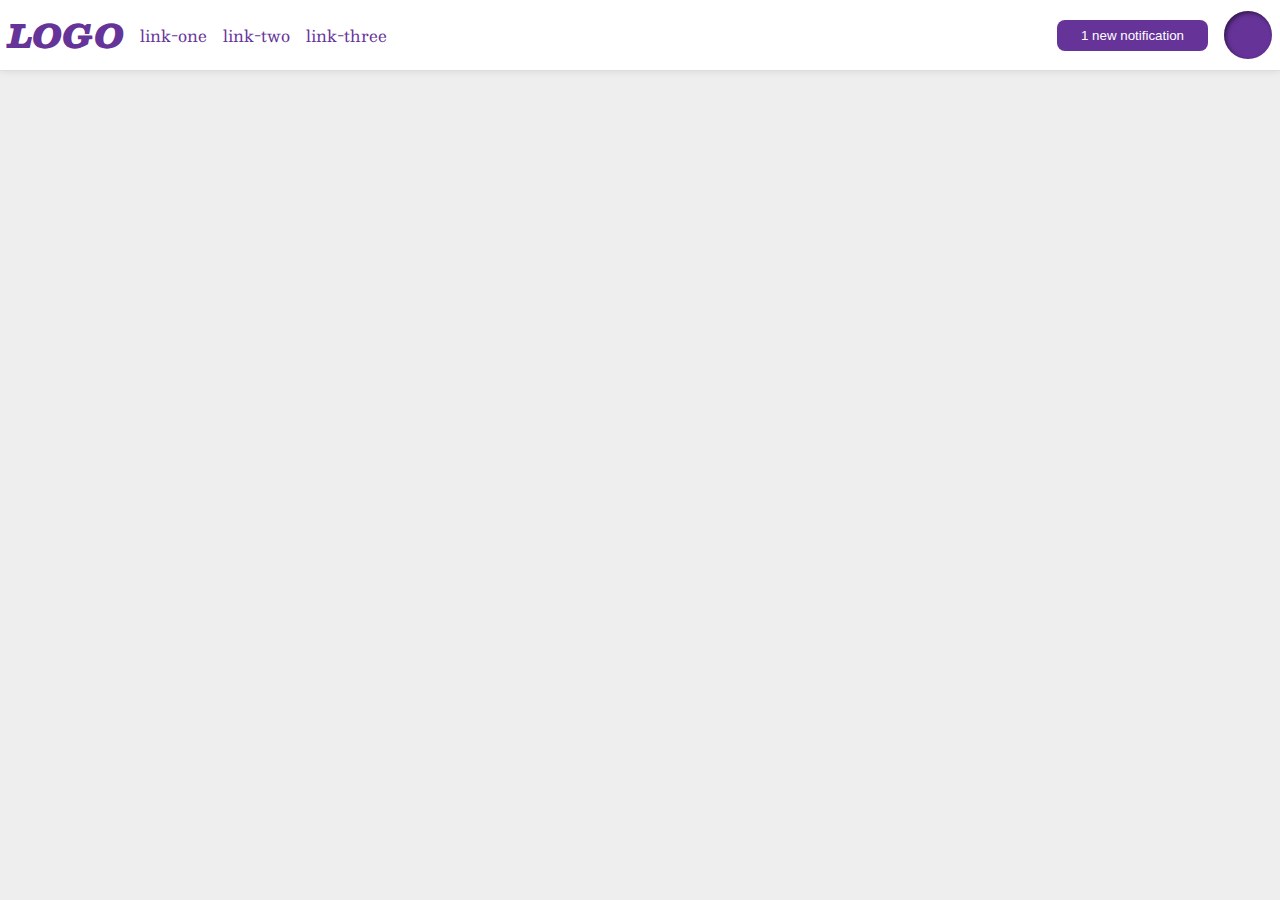
<file: foundations/flex/03-flex-header-2/index.html>
<!DOCTYPE html>
<html lang="en">
  <head>
    <meta charset="UTF-8">
    <meta http-equiv="X-UA-Compatible" content="IE=edge">
    <meta name="viewport" content="width=device-width, initial-scale=1.0">
    <title>Flex Header 2</title>
    <link rel="stylesheet" href="style.css">
  </head>
  <body>
    <div class="header">

      <div class="left-side">
        <div class="logo">
          LOGO
        </div>
        <ul class="links">
          <li><a href="https://google.com">link-one</a></li>
          <li><a href="https://google.com">link-two</a></li>
          <li><a href="https://google.com">link-three</a></li>
        </ul>
      </div>

      <div class="right-side">
        <button class="notifications">
          1 new notification
        </button>
        <div class="profile-image"></div>
      </div>
      
    </div>
  </body>
</html>
</file>
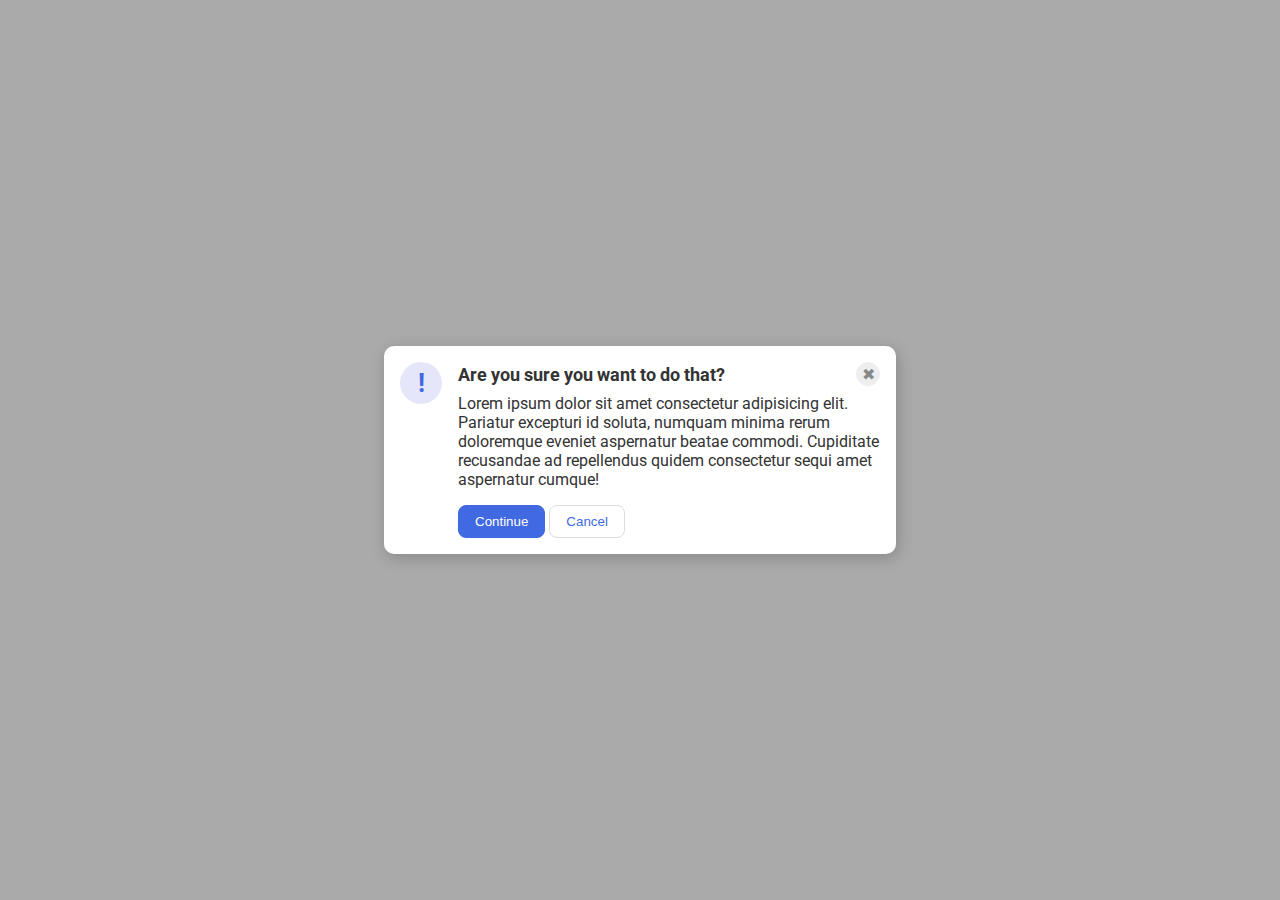
<file: foundations/flex/05-flex-modal/index.html>
<!DOCTYPE html>
<html lang="en">
  <head>
    <meta charset="UTF-8">
    <meta http-equiv="X-UA-Compatible" content="IE=edge">
    <meta name="viewport" content="width=device-width, initial-scale=1.0">
    <link rel="stylesheet" href="style.css">
    <title>Modal</title>
  </head>
  <body>
    <div class="modal">
      <div class="icon">!</div>

      <div class="content">
        <div class="top">
          <div class="header">Are you sure you want to do that?</div>
          <button class="close-button">✖</button>
        </div>
      
        <div class="text">Lorem ipsum dolor sit amet consectetur adipisicing elit. Pariatur excepturi id soluta, numquam minima rerum doloremque eveniet aspernatur beatae commodi. Cupiditate recusandae ad repellendus quidem consectetur sequi amet aspernatur cumque!</div>
      
        <div>
          <button class="continue">Continue</button>
          <button class="cancel">Cancel</button>
        </div>
      </div>
    </div>
  </body>
</html>
</file>
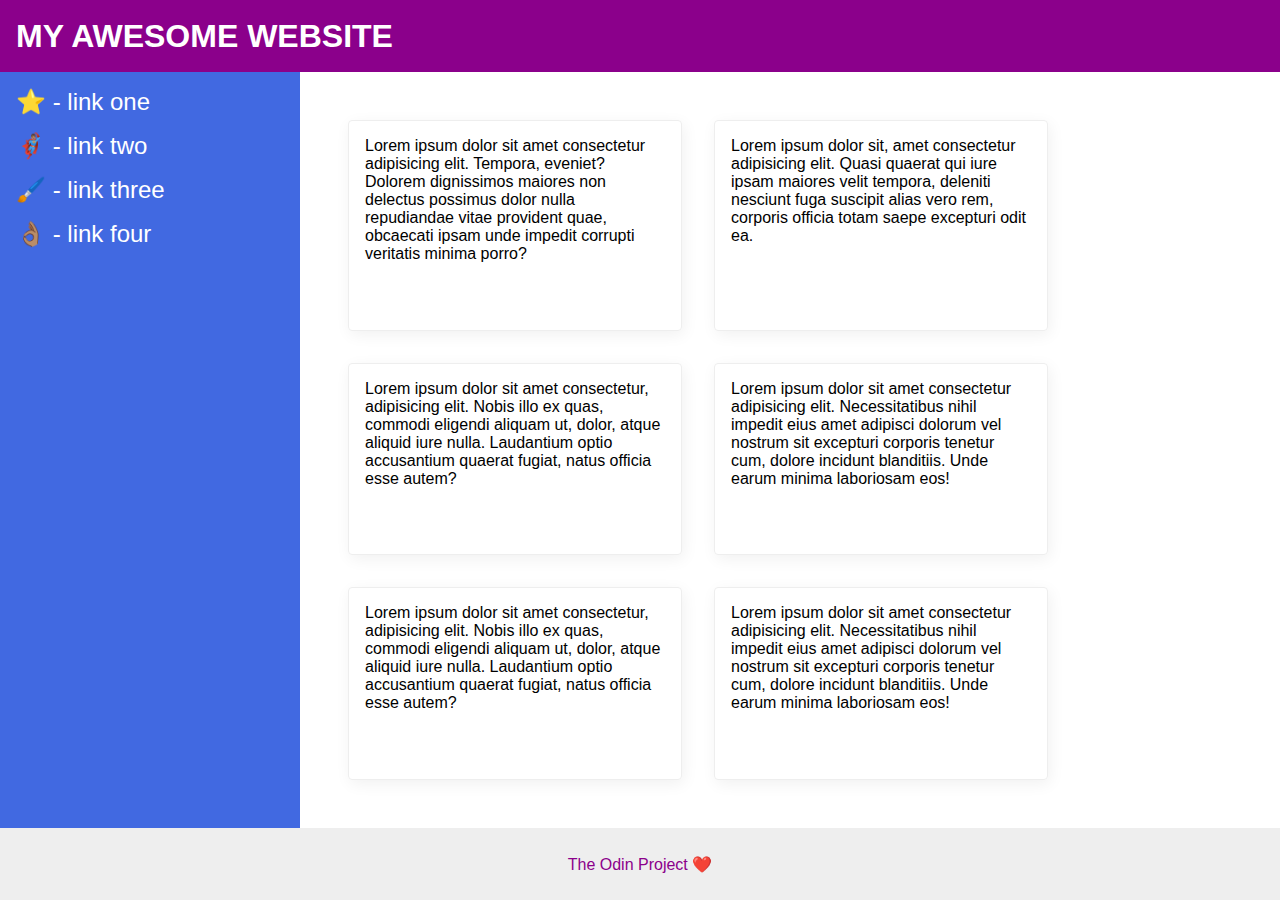
<file: foundations/flex/07-flex-layout-2/index.html>
<!DOCTYPE html>
<html lang="en">
  <head>
    <meta charset="UTF-8">
    <meta http-equiv="X-UA-Compatible" content="IE=edge">
    <meta name="viewport" content="width=device-width, initial-scale=1.0">
    <title>The Holy Grail</title>
    <link rel="stylesheet" href="style.css">
  </head>
  <body>
    <div class="header">
      MY AWESOME WEBSITE
    </div>
    
    <div class="content">
      <div class="sidebar">
        <ul>
          <li><a href="#">⭐ - link one</a></li>
          <li><a href="#">🦸🏽‍♂️ - link two</a></li>
          <li><a href="#">🖌️ - link three</a></li>
          <li><a href="#">👌🏽 - link four</a></li>
        </ul>
      </div>

      <div class="card-container">
        <div class="card">Lorem ipsum dolor sit amet consectetur adipisicing elit. Tempora, eveniet? Dolorem dignissimos maiores non delectus possimus dolor nulla repudiandae vitae provident quae, obcaecati ipsam unde impedit corrupti veritatis minima porro?</div>
        <div class="card">Lorem ipsum dolor sit, amet consectetur adipisicing elit. Quasi quaerat qui iure ipsam maiores velit tempora, deleniti nesciunt fuga suscipit alias vero rem, corporis officia totam saepe excepturi odit ea.</div>
        <div class="card">Lorem ipsum dolor sit amet consectetur, adipisicing elit. Nobis illo ex quas, commodi eligendi aliquam ut, dolor, atque aliquid iure nulla. Laudantium optio accusantium quaerat fugiat, natus officia esse autem?</div>
        <div class="card">Lorem ipsum dolor sit amet consectetur adipisicing elit. Necessitatibus nihil impedit eius amet adipisci dolorum vel nostrum sit excepturi corporis tenetur cum, dolore incidunt blanditiis. Unde earum minima laboriosam eos!</div>
        <div class="card">Lorem ipsum dolor sit amet consectetur, adipisicing elit. Nobis illo ex quas, commodi eligendi aliquam ut, dolor, atque aliquid iure nulla. Laudantium optio accusantium quaerat fugiat, natus officia esse autem?</div>
        <div class="card">Lorem ipsum dolor sit amet consectetur adipisicing elit. Necessitatibus nihil impedit eius amet adipisci dolorum vel nostrum sit excepturi corporis tenetur cum, dolore incidunt blanditiis. Unde earum minima laboriosam eos!</div>
      </div>
    </div>
    

    <div class="footer">
      The Odin Project ❤️
    </div>
  </body>
</html>
</file>
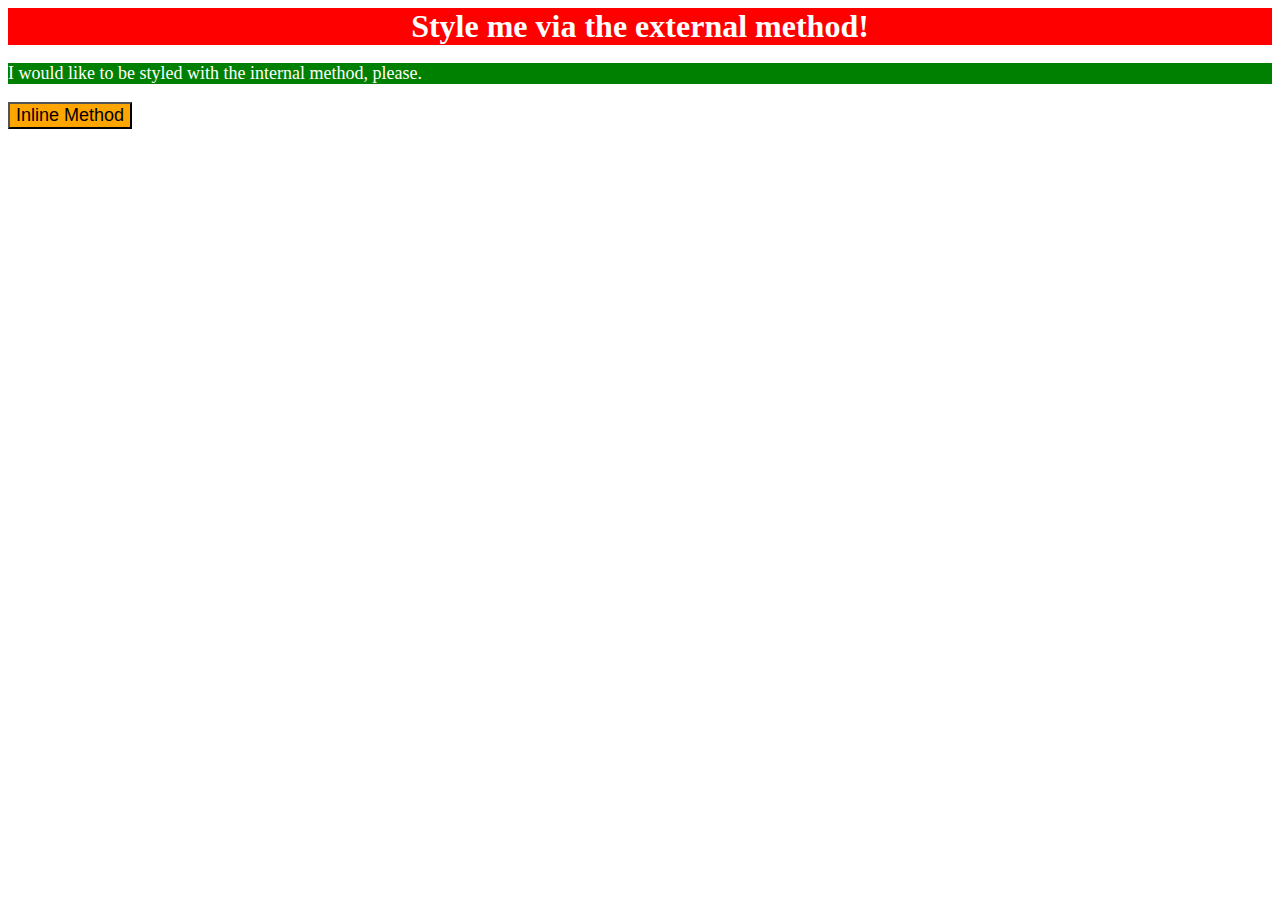
<file: foundations/intro-to-css/01-css-methods/index.html>
<!DOCTYPE html>
<html lang="en">
  <head>
    <meta charset="UTF-8">
    <meta http-equiv="X-UA-Compatible" content="IE=edge">
    <meta name="viewport" content="width=device-width, initial-scale=1.0">
    <title>Methods for Adding CSS</title>
    <link rel="stylesheet" href="styles.css">

    <style>
      p {
        background-color: green;
        color: white;
        font-size: 18px;
      }
    </style>
  </head>
  <body>
    <div>Style me via the external method!</div>
    <p>I would like to be styled with the internal method, please.</p>
    <button style="background-color: orange; font-size: 18px;">Inline Method</button>
  </body>
</html>
</file>
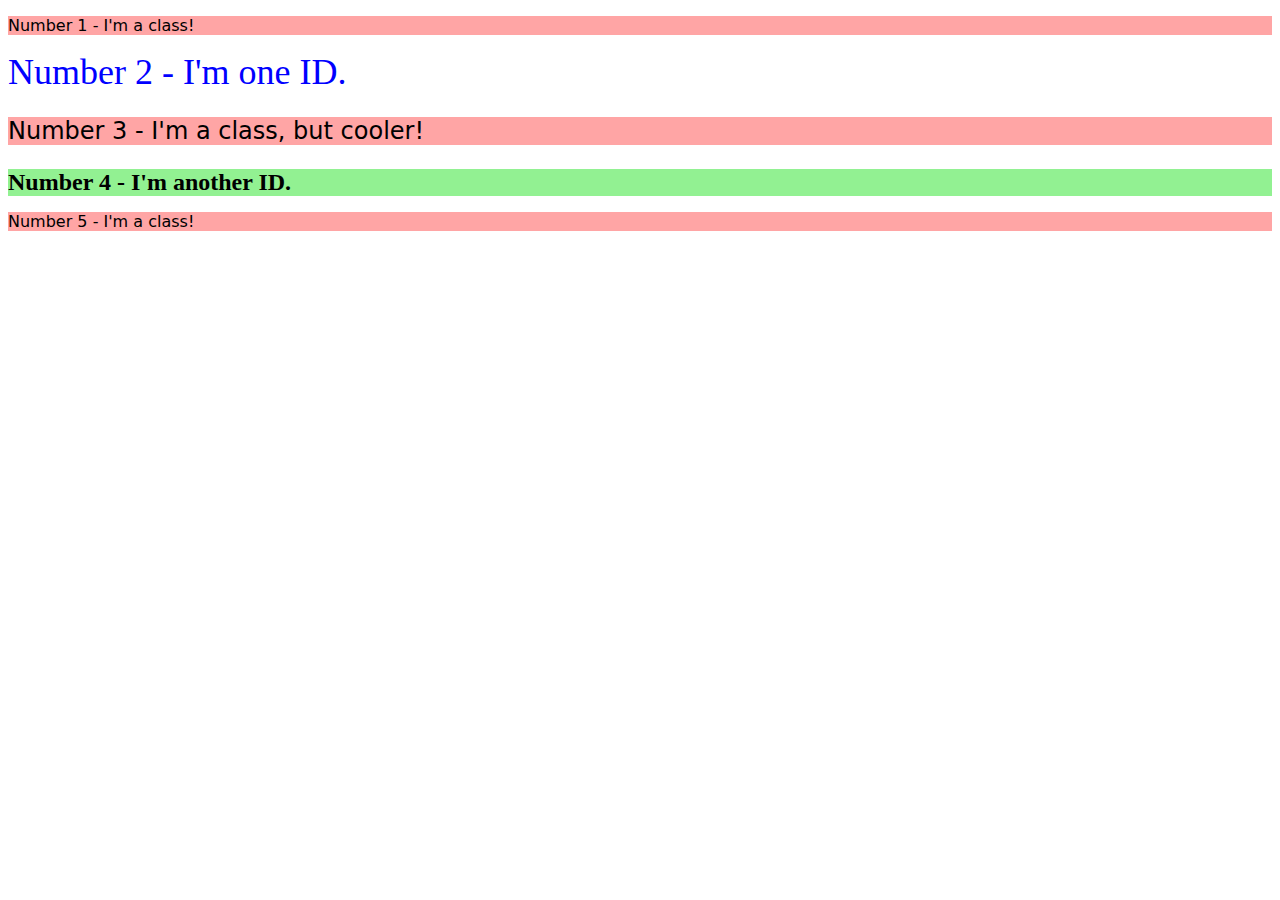
<file: foundations/intro-to-css/02-class-id-selectors/index.html>
<!DOCTYPE html>
<html lang="en">
  <head>
    <meta charset="UTF-8">
    <meta http-equiv="X-UA-Compatible" content="IE=edge">
    <meta name="viewport" content="width=device-width, initial-scale=1.0">
    <title>Class and ID Selectors</title>
    <link rel="stylesheet" href="style.css">
  </head>
  <body>
    <p class="odd">Number 1 - I'm a class!</p>
    <div id="two">Number 2 - I'm one ID.</div>
    <p class="odd three">Number 3 - I'm a class, but cooler!</p>
    <div id="four">Number 4 - I'm another ID.</div>
    <p class="odd">Number 5 - I'm a class!</p>
  </body>
</html>
</file>
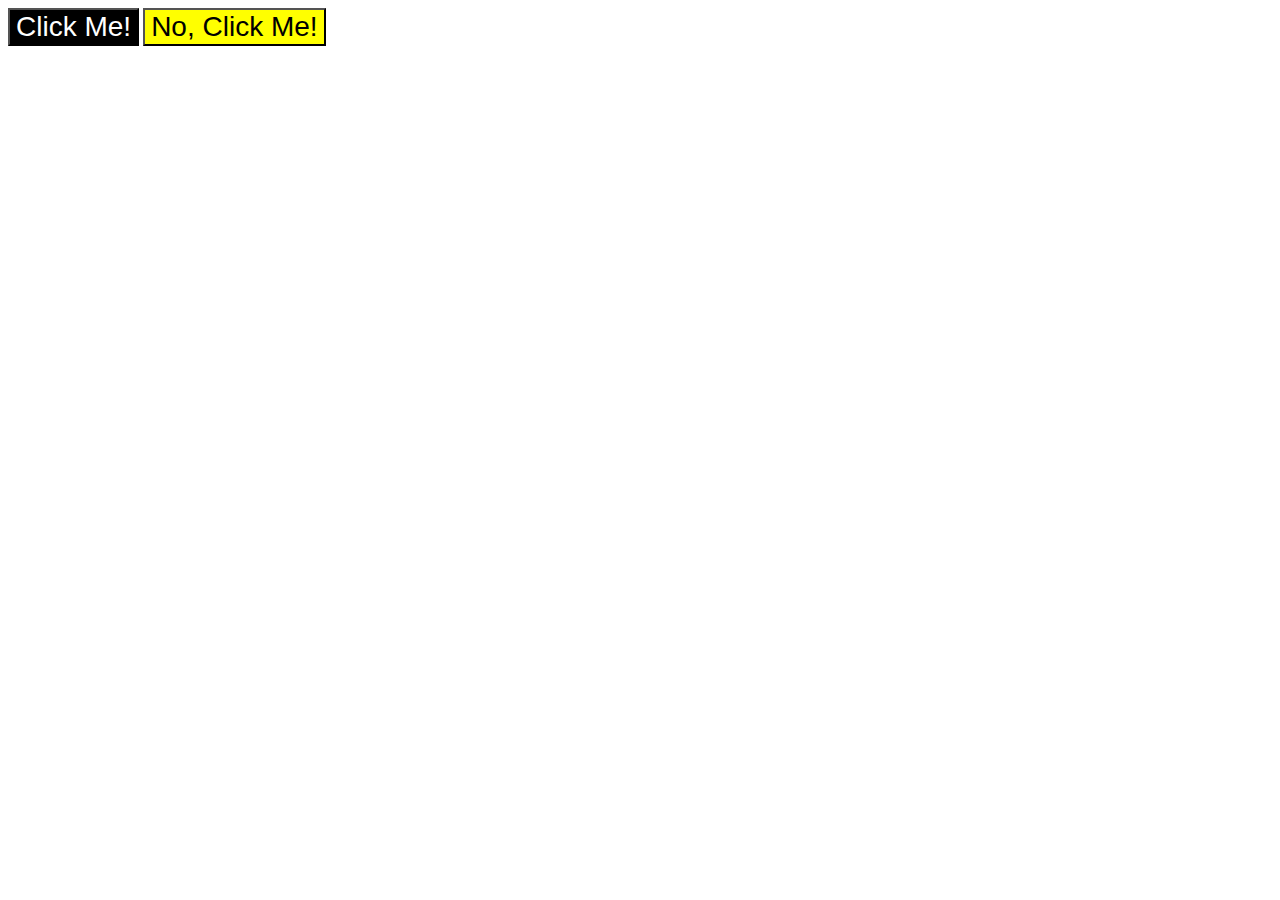
<file: foundations/intro-to-css/03-grouping-selectors/index.html>
<!DOCTYPE html>
<html lang="en">
  <head>
    <meta charset="UTF-8">
    <meta http-equiv="X-UA-Compatible" content="IE=edge">
    <meta name="viewport" content="width=device-width, initial-scale=1.0">
    <title>Grouping Selectors</title>
    <link rel="stylesheet" href="style.css">
  </head>
  <body>
    <button class="first">Click Me!</button>
    <button class="second">No, Click Me!</button>
  </body>
</html>
</file>
<file: foundations/flex/03-flex-header-2/style.css>
/* this is some magical font-importing.  
you'll learn about it later. */
@import url('https://fonts.googleapis.com/css2?family=Besley:ital,wght@0,400;1,900&display=swap');

body {
  margin: 0;
  background: #eee;
  font-family: Besley, serif;
}

.header {
  background: white;
  border-bottom: 1px solid #ddd;
  box-shadow: 0 0 8px rgba(0,0,0,.1);
  display: flex;
  justify-content: space-between;
  padding: 8px;
}

.left-side, 
.right-side {
  display: flex;
  gap: 16px;
  align-items: center;
}

.profile-image {
  background: rebeccapurple;
  box-shadow: inset 2px 2px 4px rgba(0,0,0,.5);
  border-radius: 50%;
  width: 48px;
  height: 48px;
}

.logo {
  color: rebeccapurple;
  font-size: 32px;
  font-weight: 900;
  font-style: italic;
}

button {
  border: none;
  border-radius: 8px;
  background: rebeccapurple;
  color: white;
  padding: 8px 24px;
}

a {
  /* this removes the line under our links */
  text-decoration: none;
  color: rebeccapurple;
}

ul {
  list-style-type: none;
  display: flex;
  gap: 16px;
  margin: 0;
  padding: 0;
}
</file>
<file: foundations/flex/05-flex-modal/style.css>
@import url('https://fonts.googleapis.com/css2?family=Roboto:wght@400;700&display=swap');

html, body {
  height: 100%;
}

body {
  font-family: Roboto, sans-serif;
  margin: 0;
  background: #aaa;
  color: #333;
  /* I'll give you this one for free lol */
  display: flex;
  align-items: center;
  justify-content: center;
}

.modal {
  background: white;
  width: 480px;
  border-radius: 10px;
  box-shadow: 2px 4px 16px rgba(0,0,0,.2);
  padding: 16px;
  display: flex;
  gap: 16px; 
}

.icon {
  color: royalblue;
  font-size: 26px;
  font-weight: 700;
  background: lavender;
  width: 42px;
  height: 42px;
  border-radius: 50%;
  display: flex;
  align-items: center;
  justify-content: center;
  flex-shrink: 0;
}

.top {
  display: flex;
  justify-content: space-between;
  align-items: center;
  font-size: 18px;
  font-weight: bold;
  margin-bottom: 8px;
}

.close-button {
  background: #eee;
  border-radius: 50%;
  color: #888;
  font-weight: 400;
  font-size: 16px;
  height: 24px;
  width: 24px;
  display: flex;
  align-items: center;
  justify-content: center;
  border: 1px solid #eee;
  padding: 0;
}

.text {
  margin-bottom: 16px;
}

button {
  cursor: pointer;
  padding: 8px 16px;
  border-radius: 8px;
}

button.continue {
  background: royalblue;
  border: 1px solid royalblue;
  color: white;
}

button.cancel {
  background: white;
  border: 1px solid #ddd;
  color: royalblue;
}
</file>
<file: foundations/flex/07-flex-layout-2/style.css>
body {
  font-family: -apple-system, BlinkMacSystemFont, 'Segoe UI', Roboto, Oxygen, Ubuntu, Cantarell, 'Open Sans', 'Helvetica Neue', sans-serif;
  margin: 0;
  min-height: 100vh;
  display: flex;
  flex-direction: column;
}

ul {
  list-style: none;
  padding: 0;
  margin: 0;
  display: flex;
  flex-direction: column;
  gap: 16px;
}

a {
  font-size: 24px;
  text-decoration: none;
  color: white;
}

.header {
  height: 72px;
  background: darkmagenta;
  color: white;
  font-size: 32px;
  font-weight: 900;
  display: flex;
  align-items: center;
  padding-left: 16px;
}

.footer {
  height: 72px;
  background: #eee;
  color: darkmagenta;
  display: flex;
  justify-content: center;
  align-items: center;
}

.content {
  display: flex;
  flex: 1;
}

.card-container {
  display: flex;
  flex: 4;
  flex-wrap: wrap;
  gap: 32px;
  padding: 48px;
}

.sidebar {
  width: 300px;
  background: royalblue;
  box-sizing: border-box;
  padding: 16px;
  flex-shrink: 0;
}

.card {
  border: 1px solid #eee;
  box-shadow: 2px 4px 16px rgba(0,0,0,.06);
  border-radius: 4px;
  width: 300px;
  padding: 16px;
}
</file>
<file: foundations/intro-to-css/01-css-methods/styles.css>
div {
    background-color: red;
    color: white;
    font-size: 32px;
    text-align: center;
    font-weight: bold; 
}
</file>
<file: foundations/intro-to-css/02-class-id-selectors/style.css>
.odd {
    background-color: rgb(255, 165, 165);
    font-family: Verdana, "DejaVu Sans", sans-serif;
}

#two {
    color: rgb(0,0,255);
    font-size: 36px;
}

.three, #four {
    font-size: 24px;
}

#four {
    background-color: rgb(146, 241, 146);
    font-weight: bold;
}
</file>
<file: foundations/intro-to-css/03-grouping-selectors/style.css>
.first {
    background-color: black;
    color: white;
}

.second {
    background-color: yellow;
}

.first, .second {
    font-size: 28px;
    font-family: Helvetica, "Times New Roman", sans-serif;
}
</file>
